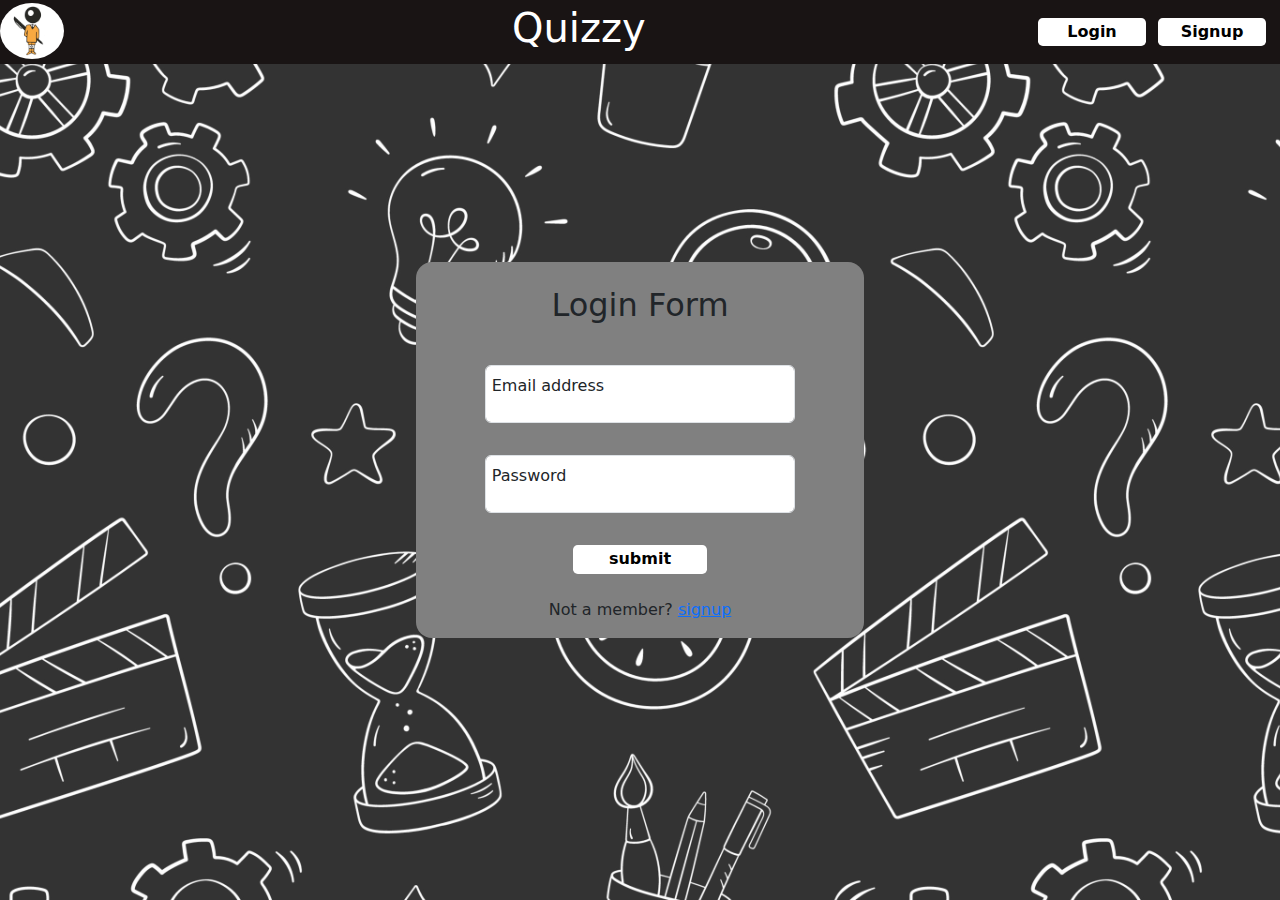
<file: index.html>
<!DOCTYPE html>
<html lang="en">
  <head>
    <meta charset="UTF-8" />
    <meta name="viewport" content="width=device-width, initial-scale=1.0" />
    <link rel="stylesheet" href="styles.css" />
    <link
      rel="icon"
      type="icon"
      href="images/Screenshot 2024-12-12 101745.png"
    />
    <link
      href="https://cdn.jsdelivr.net/npm/bootstrap@5.3.3/dist/css/bootstrap.min.css"
      rel="stylesheet"
      integrity="sha384-QWTKZyjpPEjISv5WaRU9OFeRpok6YctnYmDr5pNlyT2bRjXh0JMhjY6hW+ALEwIH"
      crossorigin="anonymous"
    />
    <link
      rel="stylesheet"
      href="https://cdn.jsdelivr.net/npm/bootstrap-icons@1.11.3/font/bootstrap-icons.min.css"
    />
    <title>Quizzy</title>
  </head>
  <body>
    <header>
      <h1><img src="images/Screenshot 2024-12-12 101745.png" alt="" /></h1>
      <h1 class="name">Quizzy</h1>

      <!-- <div class="dropdown">
        <button
          class="btn btn-secondary dropdown-toggle"
          type="button"
          data-bs-toggle="dropdown"
          aria-expanded="false"
        >
          <i class="bi bi-list fs-4"></i>
        </button>
        <ul class="dropdown-menu">
          <li><button class="login">Login</button></li>
          <li><button class="signup">Signup</button></li>
        </ul>
      </div> -->
      <div class="buttons">
        <button class="login">Login</button>
        <button class="signup">Signup</button>
      </div>
    </header>

    <main>
      <form action="" id="loginform">
        <br />
        <h2>Login Form</h2>
        <br />
        <div class="form-floating mb-3">
          <input
            type="email"
            class="form-control"
            id="loginmail"
            placeholder="name@example.com"
            required
          />
          <label for="floatingInput">Email address</label>
        </div>
        <div class="form-floating">
          <input
            type="password"
            class="form-control"
            id="loginpassword"
            placeholder="Password"
            required
          />
          <label for="floatingPassword">Password</label>
        </div>
        <br />

        <button type="submit" name="" id="loginsub">submit</button>
        <br />

        <p>Not a member? <a href="#signupform" class="member">signup</a></p>
      </form>
      <form action="" id="signupform">
        <br />
        <h2>Signup Form</h2>
        <br />
        <div class="form-floating mb-3">
          <input
            type="email"
            class="form-control"
            id="username"
            placeholder="User Name"
            required
          />
          <label for="floatingInput">User Name</label>
        </div>
        <div class="form-floating mb-3">
          <input
            type="email"
            class="form-control"
            id="signupmail"
            placeholder="Email address"
            required
          />
          <label for="floatingInput">Email address</label>
        </div>

        <!-- <label for="">Password :</label> -->
        <div class="form-floating mb-3">
          <input
            type="password"
            class="form-control"
            id="signuppassword"
            placeholder="Enter password"
            required
          />
          <label for="floatingInput">Enter password</label>
        </div>

        <!-- <label for="">Confirm Password :</label> -->
        <div class="form-floating mb-3">
          <input
            type="password"
            class="form-control"
            id="csignuppassword"
            placeholder="Confirm password"
            required
          />
          <label for="floatingInput">Confirm password</label>
        </div>

        <button type="submit" name="" id="signupsub">submit</button>
        <br />
        <p>Sign in as <a href="./home.html">Guest</a></p>
      </form>
      <div id="otpbox">
        <h1>Enter OTP</h1>
        <br />
        <input type="number" name="" id="otp" placeholder="OTP" />
        <br /><br />
        <button type="submit" class="otpbut">Submit</button>
      </div>
    </main>

    <script src="script.js"></script>
    <script
      src="https://cdn.jsdelivr.net/npm/bootstrap@5.3.3/dist/js/bootstrap.bundle.min.js"
      integrity="sha384-YvpcrYf0tY3lHB60NNkmXc5s9fDVZLESaAA55NDzOxhy9GkcIdslK1eN7N6jIeHz"
      crossorigin="anonymous"
    ></script>
  </body>
</html>
</file>
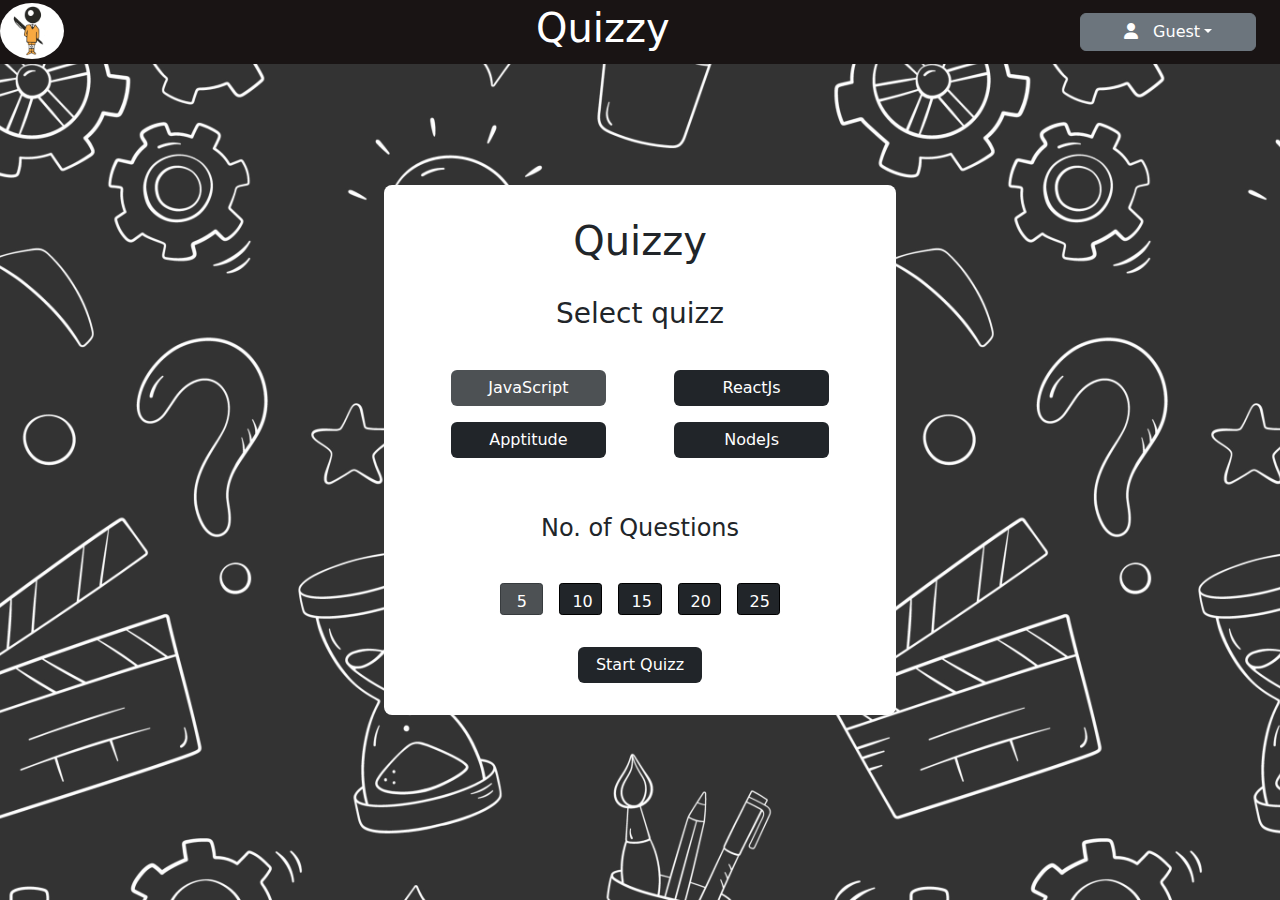
<file: home.html>
<!DOCTYPE html>
<html lang="en">
  <head>
    <meta charset="UTF-8" />
    <meta name="viewport" content="width=device-width, initial-scale=1.0" />
    <link rel="stylesheet" href="styles.css" />
    <link
      href="https://cdn.jsdelivr.net/npm/bootstrap@5.3.3/dist/css/bootstrap.min.css"
      rel="stylesheet"
      integrity="sha384-QWTKZyjpPEjISv5WaRU9OFeRpok6YctnYmDr5pNlyT2bRjXh0JMhjY6hW+ALEwIH"
      crossorigin="anonymous"
    />
    <link
      rel="icon"
      type="icon"
      href="images/Screenshot 2024-12-12 101745.png"
    />
    <link
      rel="stylesheet"
      href="https://cdn.jsdelivr.net/npm/bootstrap-icons@1.11.3/font/bootstrap-icons.min.css"
    />
    <link
      rel="stylesheet"
      href="https://cdnjs.cloudflare.com/ajax/libs/font-awesome/6.7.2/css/all.min.css"
      integrity="sha512-Evv84Mr4kqVGRNSgIGL/F/aIDqQb7xQ2vcrdIwxfjThSH8CSR7PBEakCr51Ck+w+/U6swU2Im1vVX0SVk9ABhg=="
      crossorigin="anonymous"
      referrerpolicy="no-referrer"
    />
    <title>Quizzy</title>
  </head>
  <body>
    <header>
      <h1><img src="images/Screenshot 2024-12-12 101745.png" alt="" /></h1>
      <h1 class="name">Quizzy</h1>
      <!-- <div class="input-group mb-0 w-50">
        <span class="input-group-text search" id="inputGroup-sizing-default"
          ><i class="fa-solid fa-magnifying-glass"></i
        ></span>
        <input
          type="text"
          class="form-control"
          aria-label="Sizing example input"
          aria-describedby="inputGroup-sizing-default"
          placeholder="Search Quizz"
        />
      </div> -->
      <!-- <input type="text" name="" id="search" placeholder="search" /> -->
      <div class="dropdown">
        <button
          class="btn btn-secondary dropdown-toggle"
          type="button"
          data-bs-toggle="dropdown"
          aria-expanded="false"
        ></button>
        <ul class="dropdown-menu">
          <li>
            <button class="logout">Logout</button>
          </li>
        </ul>
      </div>
    </header>

    <main>
      <div class="quiz-selection">
        <br />
        <h1>Quizzy</h1>
        <br />
        <h3>Select quizz</h3>
        <br />
        <div>
          <button type="button" class="btn btn-dark w-75 butt active">
            JavaScript
          </button>
          <button type="button" class="btn btn-dark w-75 butt">ReactJs</button>
          <button type="button" class="btn btn-dark w-75 butt">
            Apptitude
          </button>
          <button type="button" class="btn btn-dark w-75 butt">NodeJs</button>
        </div>
        <br />
        <br />
        <section class="question-selection">
          <h4>No. of Questions</h4>
          <br />
          <div>
            <button type="button" class="btn btn-dark w-20 butt1 active">
              5
            </button>
            <button type="button" class="btn btn-dark w-20 butt1">10</button>
            <button type="button" class="btn btn-dark w-20 butt1">15</button>
            <button type="button" class="btn btn-dark w-20 butt1">20</button>
            <button type="button" class="btn btn-dark w-20 butt1">25</button>
          </div>
        </section>
        <br />
        <button type="button" class="btn btn-dark w-25 start">
          Start Quizz
        </button>
        <br />
      </div>

      <section class="question-container" style="display: none">
        <div class="head">
          <h3>Quizzy</h3>
          <div class="timer-div">
            <i class="bi bi-stopwatch-fill h4"></i>&nbsp;
            <span class="time"></span>
          </div>
        </div>
        <div class="body">
          <h5 class="question-div"></h5>
          <ul class="options-div"></ul>
          <div class="foot">
            <p class="score-p"></p>

            <button type="button" class="btn btn-dark w-25 next">Next</button>
          </div>
        </div>
      </section>

      <section class="score-div" style="display: none">
        <img src="images/Screenshot 2024-12-12 101745.png" alt="" />
        <h2>Quiz Completed</h2>
        <p class="totalScore"></p>
        <button type="button" class="btn btn-dark w-25 tryAgain">
          Try Again
        </button>
        <br />
        <br />
      </section>
    </main>
    <script
      src="https://cdn.jsdelivr.net/npm/bootstrap@5.3.3/dist/js/bootstrap.bundle.min.js"
      integrity="sha384-YvpcrYf0tY3lHB60NNkmXc5s9fDVZLESaAA55NDzOxhy9GkcIdslK1eN7N6jIeHz"
      crossorigin="anonymous"
    ></script>
    <script src="questions.js"></script>
    <script src="home.js"></script>
  </body>
</html>
</file>
<file: styles.css>
* {
  margin: 0;
  padding: 0;
}
body {
  box-sizing: border-box;
  overflow-x: hidden;
}
header {
  width: 100%;
  height: 4rem;
  background-color: #191414;
  display: flex;
  align-items: center;
  justify-content: space-between;
  position: fixed;
  z-index: 100;
}

header h1 {
  width: 20%;
  border-radius: 2rem;
  color: #ffffff;
}
header h1 img {
  object-fit: contain;
  height: 3.5rem;
  border-radius: 50%;
  margin-top: 0.4rem;
  /* mix-blend-mode: color-burn; */
}
header .buttons {
  width: 20%;
  height: 2.5rem;
  display: flex;
  align-items: center;
  justify-content: space-around;
}
header button {
  width: 45%;
  height: 1.8rem;
  border-radius: 0.3rem;
  border: none;
  background-color: #ffffff;
  font-weight: bold;
}
header button:hover {
  opacity: 0.8;
}

/* body */
body {
  background-color: rgb(51, 49, 49);
  background-image: url("images/quiz-seamless-pattern-in-doodle-style-illustration-back-to-school-concept-stationery-symbols-on-chalk-board-background-pattern-hand-drawn-for-print-and-game-quiz-vector.jpg");
  background-size: contain;
}
main {
  height: 100vh;
  align-content: center;
}
/* login form */
#loginform,
#signupform {
  width: 35%;
  height: auto;
  background-color: grey;
  display: flex;
  flex-direction: column;
  border-radius: 1rem;
  margin: auto;
  align-items: center;
  justify-content: center;
}

#loginform button,
#signupform button,
#otpbox button {
  width: 30%;
  height: 1.8rem;
  border-radius: 0.3rem;
  border: none;
  background-color: #ffffff;
  font-weight: bold;
}
#loginform button:hover {
  opacity: 0.8;
}

#signupform button:hover {
  opacity: 0.8;
}

#otpbox button:hover {
  opacity: 0.8;
}

.form-floating {
  width: 90%;
  display: flex;
  justify-content: center;
  align-items: center;
  text-align: center;
}
.form-floating label {
  margin-left: 10%;
}
.form-floating input {
  width: 80%;
}
/* otp */
#otpbox {
  width: 40%;
  height: 30vh;
  margin: auto;
  background-color: grey;
  border-radius: 0.3rem;
  display: flex;
  flex-direction: column;
  align-items: center;
  justify-content: center;
}

/* media query */

@media (min-width: 310px) and (max-width: 500px) {
  #loginform,
  #signupform {
    width: 85%;
    height: auto;
    margin-top: 4rem;
  }
  #loginform label,
  #signupform label {
    margin-left: 10px;
  }
  .buttons {
    width: 100%;
  }
  .buttons button {
    width: 90%;
    padding: 4px;
  }
  #loginform input,
  #signupform input,
  #otpbox input {
    width: 95%;
    border-radius: 0.2rem;
    border: none;
  }
  header {
    justify-content: space-around;
  }
  .buttons {
    margin-right: 3rem;
  }
  .buttons button {
    width: 5rem;
    margin-left: 0.5rem;
  }
  .name {
    display: none;
  }
  main .quiz-selection {
    width: 89%;
    margin-top: 4rem;
  }
  main .quiz-selection button {
    width: 5rem;
  }
  main .quiz-selection div {
    width: 100%;
  }
  header .dropdown {
    width: auto;
  }
  main .question-container {
    margin-top: 4rem;
    width: 85%;
  }
  main .question-container .head {
    justify-content: space-around;
  }
  main .question-container .timer-div {
    text-align: center;
    align-items: center;
    justify-content: center;
    width: 30%;
  }
  main .question-container li {
    text-align: middle;
    height: 3rem;
  }
  main .question-container .question-div {
    text-align: center;
  }
  main .score-div {
    margin-top: 4rem;
    width: 85%;
  }
}
/* tablet view */
@media (min-width: 501px) and (max-width: 770px) {
  #loginform,
  #signupform {
    width: 65%;
    height: auto;
  }
  #loginform label,
  #signupform label {
    margin-left: 1rem;
  }
  .buttons {
    width: 100%;
  }
  .buttons button {
    width: 90%;
    padding: 4px;
  }
  #loginform input,
  #signupform input,
  #otpbox input {
    width: 95%;
    border-radius: 0.2rem;
    border: none;
  }
  header {
    justify-content: space-between;
  }
  header h1 img {
    margin-left: 1rem;
  }

  .buttons {
    margin-right: 1rem;
  }
  .buttons button {
    width: 5rem;
    margin-left: 0.5rem;
  }
  main .quiz-selection {
    width: 80%;
  }
  main .quiz-selection button {
    width: 5rem;
  }
  main .quiz-selection div {
    width: 100%;
  }
  header .dropdown {
    width: auto;
  }
  main .question-container {
    width: 80%;
  }
  main .question-container .head {
    justify-content: space-between;
  }
  main .question-container .timer-div {
    text-align: center;
    align-items: center;
    justify-content: center;
    margin-right: 0.5rem;
  }
  main .question-container li {
    height: 3rem;
  }
  main .question-container .question-div {
    text-align: center;
  }
  main .score-div {
    width: 80%;
  }
}

/* home page css */

.dropdown {
  width: 15%;
  margin-right: 1rem;
}
.dropdown button {
  width: 100%;
  height: auto;
}
.card {
  margin-top: 6rem;
  height: 40vh;
}
.card img {
  object-fit: contain;
  width: 100%;
  height: 70%;
}
/* quiz selection container */
.quiz-selection {
  /* background-image: url(images/Screenshot\ 2024-12-12\ 101745.png);
  background-size: cover;
  background-repeat: no-repeat; */
  width: 40%;
  height: auto;
  background-color: white;
  margin: auto;
  border-radius: 0.5rem;
  display: flex;
  flex-direction: column;
  align-items: center;
  justify-content: center;
}
.quiz-selection div {
  display: grid;
  grid-template-columns: 1fr 1fr;
  width: 90%;
  height: auto;
  gap: 1rem;
  justify-items: center;
}
.quiz-selection button {
  border: none;
}
.question-selection {
  display: flex;
  width: 100%;
  flex-direction: column;
  align-items: center;
  justify-content: center;
}
.question-selection div {
  display: flex;
  align-items: center;
  justify-content: center;
}
.question-selection button {
  width: 10%;
  height: 2rem;
  border: 1px solid black;
  border-radius: 0.2rem;
}
.question-selection button:hover {
  opacity: 0.6;
}
.question-container {
  /* background-image: url(images/Screenshot\ 2024-12-12\ 101745.png);
  background-size: cover;
  background-repeat: no-repeat; */
  width: 40%;
  height: auto;
  background-color: white;
  margin: auto;
  border-radius: 0.5rem;
  display: flex;
  flex-direction: column;
}
.head {
  width: 100%;
  height: auto;
  display: flex;
  justify-content: space-between;
  align-items: center;
  border-bottom: 1px black solid;
}
.head h3,
div {
  padding: 0.5rem;
}
.head h3 + div {
  width: 15%;
  height: 2.5rem;
  color: white;
  background-color: black;
  border-radius: 0.2rem;
  display: flex;
  align-items: center;
  justify-content: center;
}
/* .body {
  display: flex;
  justify-content: center;
  align-items: center;
  flex-direction: column;
} */
.body ul {
  list-style: none;
  width: 100%;
  text-align: center;
}
.body h5 {
  padding: 1rem;
}
.options {
  width: 95%;
  height: 2.5rem;
  background-color: lightgray;
  margin-bottom: 1rem;
  border-radius: 0.3rem;
  vertical-align: middle;
}
.options:hover {
  cursor: pointer;
  opacity: 0.8;
}
.correct {
  border-color: #b7e1c1;
  background: #d4edda;
  color: #155724;
}
.in-correct {
  border-color: #f4bec3;
  background: #f8d7da;
  color: #721c24;
}
.foot {
  width: 100%;
  height: auto;
  display: flex;
  justify-content: space-between;
  border-top: 1px solid black;
  align-items: center;
  padding: 1rem;
}
/* score */
.score-div {
  width: 40%;
  height: auto;
  background-color: white;
  margin: auto;
  border-radius: 0.5rem;
  display: flex;
  flex-direction: column;
  align-items: center;
  justify-content: center;
  text-align: center;
}
.score-div img {
  height: 15rem;
  width: 100%;
  object-fit: contain;
}
</file>
